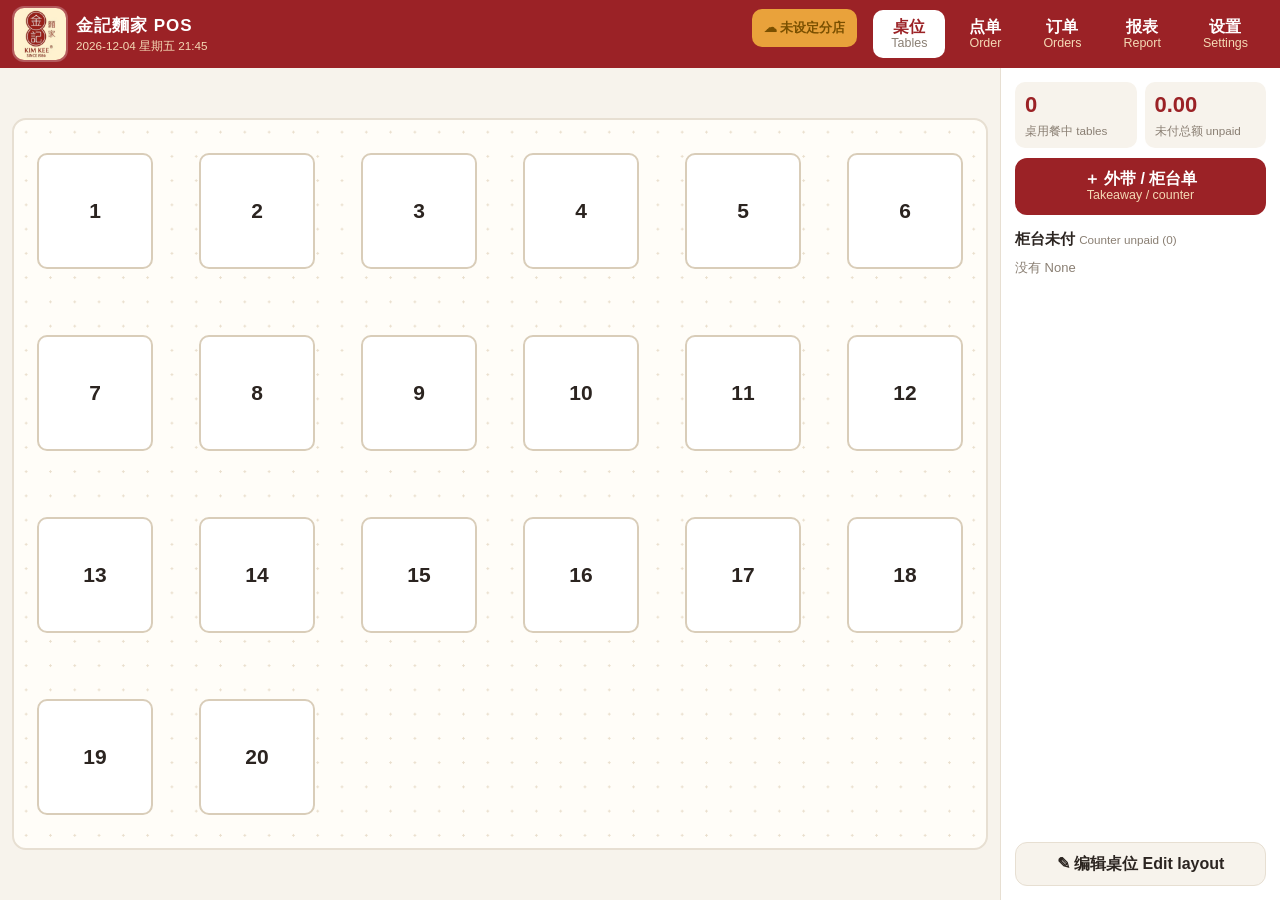
<file: index.html>
<!doctype html>
<html lang="zh">
<head>
<meta charset="utf-8">
<meta name="viewport" content="width=device-width, initial-scale=1, maximum-scale=1, user-scalable=no, viewport-fit=cover">
<meta name="apple-mobile-web-app-capable" content="yes">
<meta name="mobile-web-app-capable" content="yes">
<meta name="apple-mobile-web-app-status-bar-style" content="default">
<meta name="apple-mobile-web-app-title" content="金記 POS">
<meta name="theme-color" content="#9b2226">
<link rel="manifest" href="manifest.json">
<link rel="apple-touch-icon" href="apple-touch-icon.png">
<link rel="icon" href="icon-192.png">
<title>金記 POS</title>
<link rel="stylesheet" href="styles.css">
</head>
<body>
<div id="app">
  <header class="topbar">
    <div class="brand">
      <img class="logo" src="logo.png" alt="金記麵家 Kim Kee">
      <div><b>金記麵家 POS <span id="outletName"></span></b><small id="clock"></small></div>
    </div>
    <button class="sync-pill" id="syncPill"></button>
    <nav class="tabs" id="tabs">
      <button data-view="tables" class="active">桌位<small>Tables</small></button>
      <button data-view="order">点单<small>Order</small></button>
      <button data-view="orders">订单<small>Orders</small><span class="badge hidden" id="openBadge"></span></button>
      <button data-view="report">报表<small>Report</small></button>
      <button data-view="settings">设置<small>Settings</small></button>
    </nav>
  </header>

  <main>
    <section id="view-tables" class="view active">
      <div class="floor-wrap" id="floorWrap"><div class="floor" id="floor"></div></div>
      <aside class="floor-side" id="floorSide"></aside>
    </section>

    <section id="view-order" class="view">
      <div class="cat-list" id="catList"></div>
      <div class="menu-main">
        <form class="search" id="searchForm" autocomplete="off">
          <input id="search" type="text" enterkeyhint="go" placeholder="输入编号或名称 · Code / name" autocomplete="off" autocorrect="off" autocapitalize="characters" spellcheck="false">
          <button type="button" id="searchClear" class="hidden" aria-label="Clear">×</button>
        </form>
        <div class="cat-note" id="catNote"></div>
        <div class="item-grid" id="itemGrid"></div>
      </div>
      <aside class="cart">
        <div class="cart-head">
          <div class="seg" id="modeSeg">
            <button data-mode="dine">堂食 <small>Dine-in</small></button>
            <button data-mode="take">外带 <small>Takeaway</small></button>
          </div>
          <input class="remark-input" id="remarkInput" placeholder="备注 / 会员电话 · Remark / member phone" autocomplete="off" autocorrect="off" spellcheck="false">
          <div class="cart-meta" id="cartMeta"></div>
        </div>
        <div class="cart-lines" id="cartLines"></div>
        <div class="cart-totals" id="cartTotals"></div>
        <div class="cart-actions">
          <button class="btn ghost" id="btnClear">清空<small>Clear</small></button>
          <button class="btn ghost" id="btnHold">挂单<small>Hold</small></button>
          <button class="btn primary" id="btnPay">结账<small>Pay</small></button>
        </div>
      </aside>
    </section>

    <section id="view-orders" class="view">
      <div class="page">
        <div class="page-head">
          <h2>订单 <small>Orders</small></h2>
          <input type="date" id="ordersDate">
          <input type="search" id="ordersSearch" class="remark-input" style="width:220px;margin:0" placeholder="搜电话 / 备注 · Search">

          <div class="seg small" id="ordersFilter">
            <button data-f="all" class="active">全部 All</button>
            <button data-f="open">未付 Unpaid</button>
            <button data-f="paid">已付 Paid</button>
            <button data-f="void">作废 Void</button>
          </div>
        </div>
        <div id="ordersList" class="order-list"></div>
      </div>
    </section>

    <section id="view-report" class="view">
      <div class="page">
        <div class="page-head">
          <h2>日结报表 <small>Daily Report</small></h2>
          <input type="date" id="reportDate">
          <div class="spacer"></div>
          <button class="btn ghost" id="btnPrintReport">打印 Print</button>
          <button class="btn ghost" id="btnExportCsv">导出 CSV</button>
        </div>
        <div id="reportBody"></div>
      </div>
    </section>

    <section id="view-settings" class="view">
      <div class="page" id="settingsBody"></div>
    </section>
  </main>
</div>

<div id="modal" class="modal hidden"><div class="sheet" id="sheet"></div></div>
<div id="toast" class="toast"></div>
<div id="printArea"></div>
<input type="file" id="restoreFile" accept="application/json,.json" hidden>

<script src="config.js"></script>
<script src="menu.js"></script>
<script src="tables.js"></script>
<script src="app.js"></script>
</body>
</html>
</file>
<file: styles.css>
:root {
  --red: #9b2226;
  --red-dark: #7a1a1d;
  --red-soft: #f6e3e1;
  --gold: #b88a4a;
  --gold-soft: #f3ead9;
  --bg: #f7f3ec;
  --panel: #ffffff;
  --line: #e7dfd2;
  --text: #2b2420;
  --muted: #8a7f73;
  --green: #2f7d4f;
  --radius: 12px;
  --cart-w: 360px;
  --cat-w: 116px;
}

* { box-sizing: border-box; -webkit-tap-highlight-color: transparent; }
html, body { height: 100%; margin: 0; }
body {
  background: var(--bg);
  color: var(--text);
  font: 15px/1.35 -apple-system, "PingFang SC", "Hiragino Sans GB", "Helvetica Neue", Arial, sans-serif;
  -webkit-user-select: none; user-select: none;
  touch-action: manipulation;
  overflow: hidden;
}
input, textarea, select { -webkit-user-select: text; user-select: text; font: inherit; color: inherit; }
button { font: inherit; color: inherit; cursor: pointer; border: 0; background: none; padding: 0; }
small { font-size: 0.78em; color: var(--muted); font-weight: 400; }
.hidden { display: none !important; }

#app { height: 100vh; height: 100dvh; display: flex; flex-direction: column;
  padding: env(safe-area-inset-top) env(safe-area-inset-right) 0 env(safe-area-inset-left); }

/* Top bar */
.topbar { display: flex; align-items: center; gap: 16px; padding: 8px 14px; background: var(--red); color: #fff; flex: none; }
.brand { display: flex; align-items: center; gap: 10px; }
.brand b { display: block; font-size: 17px; letter-spacing: 1px; }
.brand small { color: #f4d9b5; display: block; }
.logo { width: 52px; height: 52px; border-radius: 10px; display: block; box-shadow: 0 0 0 2px rgba(255, 255, 255, .25); }
.tabs { display: flex; gap: 6px; }
.sync-pill { margin-left: auto; padding: 6px 12px; border-radius: 20px; font-size: 13px; font-weight: 600; color: #fff; background: rgba(255, 255, 255, .15); white-space: nowrap; }
.sync-pill.warn { background: #e9a23b; }
.sync-pill.bad { background: #fff; color: var(--red); }
#outletName { font-weight: 500; color: #f4d9b5; }
.tabs button { position: relative; padding: 8px 18px; border-radius: 10px; color: #fff; font-size: 16px; font-weight: 600; display: flex; flex-direction: column; align-items: center; line-height: 1.15; }
.tabs button small { color: #f4d9b5; }
.tabs button.active { background: #fff; color: var(--red); }
.tabs button.active small { color: var(--muted); }
.badge { position: absolute; top: 2px; right: 4px; background: var(--gold); color: #fff; border-radius: 10px; font-size: 12px; padding: 0 6px; min-width: 18px; }

main { flex: 1; min-height: 0; }
.view { display: none; height: 100%; }
.view.active { display: grid; }

/* Tables view */
#view-tables { grid-template-columns: 1fr 280px; }
.floor-wrap { min-width: 0; min-height: 0; display: grid; place-items: center; padding: 12px; }
.floor { position: relative; background: #fffdf8; border: 2px solid var(--line); border-radius: 14px; container-type: size; touch-action: none;
  background-image: radial-gradient(circle, #eadfcd 1px, transparent 1px); background-size: 2.5% 3.333%; }
.floor.editing { border-color: var(--gold); border-style: dashed; }
.tbl { position: absolute; display: flex; flex-direction: column; align-items: center; justify-content: center; gap: 1px;
  background: #fff; border: 2px solid #d9cdb9; border-radius: 10px; font-size: clamp(10px, 1.6cqw, 17px); line-height: 1.1; padding: 2px; overflow: hidden; }
.tbl.round { border-radius: 50%; }
.tbl b { font-size: 1.35em; }
.tbl .t-amt { font-weight: 700; }
.tbl .t-min { font-size: .85em; opacity: .85; }
.tbl .t-n { position: absolute; top: 2px; right: 4px; font-size: .75em; background: #fff; color: var(--red); border-radius: 8px; padding: 0 4px; }
.tbl.busy { background: var(--red); border-color: var(--red-dark); color: #fff; z-index: 2; }
.tbl.late { background: #e9a23b; border-color: #b97910; color: #fff; }
.tbl:active { filter: brightness(.92); }
.editing .tbl, .editing .flabel { cursor: grab; box-shadow: 0 2px 8px rgba(0,0,0,.12); }
.editing .tbl { border-style: dashed; }
.flabel { position: absolute; display: grid; place-items: center; font-size: clamp(10px, 1.4cqw, 15px); color: var(--muted); font-weight: 700;
  border: 1.5px dashed transparent; border-radius: 8px; }
.editing .flabel { border-color: var(--gold); background: var(--gold-soft); }
.flabel.filled { background: #ffdf5e; border: 2px solid #2b2420; color: #2b2420; font-size: clamp(12px, 2cqw, 22px); }
.flabel.tall { writing-mode: vertical-rl; text-orientation: upright; letter-spacing: 2px; }
.flabel.wall { background: #2b2420; border: 0; border-radius: 2px; }
.floor-side { background: var(--panel); border-left: 1px solid var(--line); padding: 14px; display: flex; flex-direction: column; gap: 10px; overflow-y: auto; }
.floor-side h3, .floor-side h4 { margin: 4px 0 0; }
.floor-side .spacer { flex: 1; }
.btn.wide { width: 100%; }
.muted-s { color: var(--muted); font-size: 13px; margin: 0; }
.floor-stats { display: grid; grid-template-columns: 1fr 1fr; gap: 8px; }
.floor-stats div { background: var(--bg); border-radius: 10px; padding: 8px 10px; }
.floor-stats b { display: block; font-size: 22px; color: var(--red); }
.counter-list { display: flex; flex-direction: column; gap: 6px; }
.counter-row { display: grid; grid-template-columns: auto 1fr auto; gap: 8px; align-items: center; text-align: left; padding: 9px 10px; border: 1px solid var(--line); border-radius: 10px; background: #fff; }
.counter-row span { overflow: hidden; text-overflow: ellipsis; white-space: nowrap; color: var(--muted); font-size: 13px; }
.counter-row em { font-style: normal; font-weight: 700; }
.table-pick { display: grid; grid-template-columns: repeat(auto-fill, minmax(72px, 1fr)); gap: 8px; }
.table-pick .chip { text-align: center; font-size: 18px; }
.table-actions .btn { padding: 10px 12px; font-size: 15px; }
.split-row { display: flex; justify-content: space-between; align-items: center; gap: 10px; padding: 8px 0; border-bottom: 1px dashed var(--line); }
.table-tag { display: inline-block; background: var(--red); color: #fff; font-weight: 700; border-radius: 6px; padding: 0 7px; margin-right: 6px; }

/* Order view */
#view-order { grid-template-columns: var(--cat-w) 1fr var(--cart-w); }
.cat-list { overflow-y: auto; background: var(--panel); border-right: 1px solid var(--line); padding: 6px; }
.cat-list button { display: block; width: 100%; text-align: left; padding: 12px 10px; border-radius: 10px; font-weight: 600; font-size: 15px; margin-bottom: 4px; }
.cat-list button small { display: block; }
.cat-list button.active { background: var(--red); color: #fff; }
.cat-list button.active small { color: #f4d9b5; }

.menu-main { display: flex; flex-direction: column; min-width: 0; min-height: 0; }
.search { position: relative; padding: 10px 12px 6px; }
.search input { width: 100%; padding: 12px 44px 12px 14px; border: 1.5px solid var(--line); border-radius: 12px; background: var(--panel); font-size: 17px; outline: none; -webkit-appearance: none; }
.search input:focus { border-color: var(--gold); }
.search button { position: absolute; right: 20px; top: 16px; width: 32px; height: 32px; border-radius: 50%; background: var(--line); font-size: 20px; line-height: 1; }
.cat-note { padding: 0 14px 4px; color: var(--muted); font-size: 13px; min-height: 4px; }
.item-grid { flex: 1; overflow-y: auto; padding: 4px 12px 16px; display: grid; grid-template-columns: repeat(auto-fill, minmax(150px, 1fr)); gap: 10px; align-content: start; }
.item { position: relative; background: var(--panel); border: 1px solid var(--line); border-radius: var(--radius); padding: 10px 10px 8px; text-align: left; min-height: 104px; display: flex; flex-direction: column; gap: 2px; transition: transform .06s; }
.item:active { transform: scale(.97); background: var(--gold-soft); }
.item .code { align-self: flex-start; background: var(--red); color: #fff; font-weight: 700; font-size: 13px; padding: 1px 7px; border-radius: 6px; }
.item .code.none { background: var(--gold); }
.item .zh { font-weight: 600; font-size: 15px; }
.item .en { font-size: 12px; color: var(--muted); }
.item .foot { margin-top: auto; display: flex; justify-content: space-between; align-items: baseline; padding-top: 4px; }
.item .price { font-weight: 700; color: var(--red); }
.item .tag { font-size: 11px; color: var(--muted); }
.item .more { position: absolute; top: 8px; right: 8px; font-size: 11px; color: var(--gold); font-weight: 700; }
.item.off { opacity: .45; }
.item.off::after { content: '停售 Sold out'; position: absolute; inset: auto 8px 8px auto; background: var(--text); color: #fff; font-size: 11px; padding: 1px 6px; border-radius: 6px; }
.empty { grid-column: 1/-1; text-align: center; color: var(--muted); padding: 40px 0; }

/* Cart */
.cart { background: var(--panel); border-left: 1px solid var(--line); display: flex; flex-direction: column; min-height: 0; }
.cart-head { padding: 10px 12px 8px; border-bottom: 1px solid var(--line); }
.seg { display: flex; background: var(--bg); border-radius: 10px; padding: 3px; gap: 3px; }
.seg button { flex: 1; padding: 9px 6px; border-radius: 8px; font-weight: 600; }
.seg button.active { background: var(--red); color: #fff; }
.seg button.active small { color: #f4d9b5; }
.seg.small button { padding: 7px 12px; flex: none; font-size: 14px; }
.remark-input { width: 100%; margin-top: 8px; padding: 9px 12px; border: 1.5px solid var(--line); border-radius: 10px; background: #fff; font-size: 15px; outline: none; }
.remark-input:focus { border-color: var(--gold); }
.remark { color: var(--red-dark); font-weight: 600; }
.cart-meta { display: flex; justify-content: space-between; margin-top: 8px; font-size: 13px; color: var(--muted); }
.cart-meta b { color: var(--text); }
.cart-lines { flex: 1; overflow-y: auto; padding: 4px 0; }
.cart-empty { color: var(--muted); text-align: center; padding: 40px 20px; }
.line { display: flex; gap: 8px; padding: 9px 12px; border-bottom: 1px dashed var(--line); align-items: flex-start; }
.line .info { flex: 1; min-width: 0; }
.line .name { font-weight: 600; }
.line .name .c { color: var(--red); margin-right: 4px; }
.line .opts { font-size: 12px; color: var(--muted); }
.line .note { font-size: 12px; color: var(--gold); }
.line .amt { font-weight: 600; white-space: nowrap; }
.line .pack { display: inline-block; margin-top: 3px; font-size: 12px; font-weight: 700; padding: 1px 8px; border-radius: 6px; background: var(--gold); color: #fff; }
.line .pack.takeFree { background: var(--gold-soft); color: var(--gold); }
.qty { display: flex; align-items: center; gap: 2px; margin-top: 4px; }
.qty button { width: 32px; height: 30px; border-radius: 8px; background: var(--bg); font-size: 18px; font-weight: 700; }
.qty span { min-width: 26px; text-align: center; font-weight: 700; }
.cart-totals { border-top: 1px solid var(--line); padding: 8px 14px; font-size: 14px; }
.row { display: flex; justify-content: space-between; padding: 2px 0; }
.row.muted { color: var(--muted); }
.row.total { font-size: 22px; font-weight: 800; color: var(--red); padding-top: 6px; }
.cart-actions { display: grid; grid-template-columns: 1fr 1fr 1.6fr; gap: 8px; padding: 10px 12px calc(10px + env(safe-area-inset-bottom)); }

/* Buttons */
.btn { padding: 12px 14px; border-radius: 12px; font-weight: 700; font-size: 16px; display: inline-flex; flex-direction: column; align-items: center; justify-content: center; line-height: 1.15; }
.btn small { font-weight: 500; }
.btn.primary { background: var(--red); color: #fff; }
.btn.primary small { color: #f4d9b5; }
.btn.primary:disabled { background: #c9b8b0; }
.btn.ghost { background: var(--bg); border: 1px solid var(--line); }
.btn.gold { background: var(--gold); color: #fff; }
.btn.danger { background: #fff; color: var(--red); border: 1.5px solid var(--red); }
.btn:active { filter: brightness(.92); }

/* Modal sheet */
.modal { position: fixed; inset: 0; background: rgba(30, 20, 15, .45); display: grid; place-items: center; z-index: 50; padding: 20px; }
.sheet { background: var(--panel); border-radius: 18px; width: min(640px, 100%); max-height: calc(100dvh - 40px); display: flex; flex-direction: column; overflow: hidden; box-shadow: 0 20px 60px rgba(0,0,0,.25); }
.sheet.wide { width: min(820px, 100%); }
.sheet-head { padding: 16px 20px 10px; border-bottom: 1px solid var(--line); }
.sheet-head h3 { margin: 0; font-size: 20px; }
.sheet-head .sub { color: var(--muted); font-size: 14px; }
.sheet-body { padding: 12px 20px; overflow-y: auto; flex: 1; }
.sheet-foot { padding: 12px 20px calc(12px + env(safe-area-inset-bottom)); border-top: 1px solid var(--line); display: flex; flex-wrap: wrap; gap: 10px; align-items: center; }
.sheet-foot .btn { white-space: nowrap; }
.sheet-foot .spacer { flex: 1; }
.group { margin-bottom: 14px; }
.group-title { font-weight: 700; margin-bottom: 6px; }
.group-title .req { color: var(--red); font-size: 12px; margin-left: 6px; }
.chips { display: flex; flex-wrap: wrap; gap: 8px; }
.chip { padding: 10px 14px; border-radius: 10px; border: 1.5px solid var(--line); background: var(--panel); font-weight: 600; text-align: left; line-height: 1.2; }
.chip small { display: block; }
.chip .delta { color: var(--red); font-size: 12px; margin-left: 4px; }
.chip.on { border-color: var(--red); background: var(--red-soft); color: var(--red-dark); }
.chip.small { padding: 7px 10px; font-size: 13px; font-weight: 500; }
.field { display: block; margin-bottom: 12px; }
.field > span { display: block; font-weight: 600; margin-bottom: 4px; }
.field input, .field textarea, .field select { width: 100%; padding: 10px 12px; border: 1.5px solid var(--line); border-radius: 10px; background: #fff; outline: none; font-size: 16px; }
.field input:focus, .field textarea:focus { border-color: var(--gold); }
.stepper { display: flex; align-items: center; gap: 4px; }
.stepper button { width: 44px; height: 44px; border-radius: 10px; background: var(--bg); font-size: 22px; font-weight: 700; }
.stepper span { min-width: 40px; text-align: center; font-size: 20px; font-weight: 800; }

/* Pay sheet */
.pay-total { text-align: center; padding: 6px 0 12px; }
.pay-total .big { font-size: 40px; font-weight: 800; color: var(--red); }
.methods { display: grid; grid-template-columns: repeat(3, 1fr); gap: 8px; margin-bottom: 14px; }
.methods .chip { text-align: center; padding: 14px 8px; font-size: 16px; }
.cash-box { background: var(--bg); border-radius: 12px; padding: 12px; }
.cash-box input { font-size: 26px; font-weight: 700; text-align: right; }
.quick { display: grid; grid-template-columns: repeat(5, 1fr); gap: 8px; margin-top: 8px; }
.quick button { padding: 12px 0; border-radius: 10px; background: #fff; border: 1px solid var(--line); font-weight: 700; }
.change { display: flex; justify-content: space-between; align-items: baseline; margin-top: 10px; font-size: 18px; font-weight: 700; }
.change b { font-size: 28px; color: var(--green); }
.change.short b { color: var(--red); }
.done { text-align: center; padding: 20px 0; }
.done .tick { width: 72px; height: 72px; border-radius: 50%; background: var(--green); color: #fff; font-size: 42px; display: grid; place-items: center; margin: 0 auto 10px; }
.done .no { font-size: 30px; font-weight: 800; }

/* Pages (orders / report / settings) */
.page { overflow-y: auto; padding: 16px 20px 40px; height: 100%; }
.page-head { display: flex; align-items: center; gap: 12px; flex-wrap: wrap; margin-bottom: 14px; }
.page-head h2 { margin: 0 8px 0 0; font-size: 22px; }
.page-head input[type=date] { padding: 8px 10px; border: 1.5px solid var(--line); border-radius: 10px; background: #fff; font-size: 16px; }
.page-head .spacer { flex: 1; }
.order-list { display: flex; flex-direction: column; gap: 8px; }
.order-row { display: grid; grid-template-columns: 70px 70px 1fr auto auto; gap: 12px; align-items: center; background: var(--panel); border: 1px solid var(--line); border-radius: 12px; padding: 12px 14px; text-align: left; }
.order-row .no { font-weight: 800; font-size: 18px; color: var(--red); }
.order-row .sum { color: var(--muted); font-size: 13px; overflow: hidden; text-overflow: ellipsis; white-space: nowrap; }
.order-row .amt { font-weight: 700; font-size: 17px; }
.pill { display: inline-block; padding: 2px 8px; border-radius: 20px; font-size: 12px; font-weight: 700; background: var(--bg); }
.pill.open { background: #fff1d6; color: #9a6400; }
.pill.paid { background: #e3f2e8; color: var(--green); }
.pill.void { background: #eee; color: #888; text-decoration: line-through; }

.cards { display: grid; grid-template-columns: repeat(auto-fit, minmax(170px, 1fr)); gap: 10px; margin-bottom: 16px; }
.card { background: var(--panel); border: 1px solid var(--line); border-radius: 12px; padding: 12px 14px; }
.card .k { color: var(--muted); font-size: 13px; }
.card .v { font-size: 24px; font-weight: 800; }
.card.hl .v { color: var(--red); }
.panel { background: var(--panel); border: 1px solid var(--line); border-radius: 12px; padding: 12px 14px; margin-bottom: 14px; }
.panel h3 { margin: 0 0 8px; font-size: 16px; }
.cols { display: grid; grid-template-columns: 1fr 1fr; gap: 14px; }
table { width: 100%; border-collapse: collapse; font-size: 14px; }
th, td { padding: 6px 4px; border-bottom: 1px solid var(--line); text-align: left; }
th { color: var(--muted); font-weight: 600; }
td.r, th.r { text-align: right; }
.warn { background: #fff1d6; color: #7a5000; border-radius: 10px; padding: 10px 12px; margin-bottom: 12px; }

.settings-grid { display: grid; grid-template-columns: repeat(auto-fit, minmax(220px, 1fr)); gap: 0 14px; }
.toggle { display: flex; align-items: center; gap: 10px; padding: 8px 0; }
.toggle input { width: 22px; height: 22px; accent-color: var(--red); }
.menu-admin { width: 100%; }
.menu-admin td { vertical-align: middle; }
.menu-admin input[type=number] { width: 90px; padding: 6px 8px; border: 1.5px solid var(--line); border-radius: 8px; text-align: right; }
.menu-admin input[type=checkbox] { width: 22px; height: 22px; accent-color: var(--red); }
.menu-admin .cat-row td { background: var(--gold-soft); font-weight: 700; }

.toast { position: fixed; left: 50%; bottom: 30px; transform: translateX(-50%) translateY(20px); background: var(--text); color: #fff; padding: 10px 18px; border-radius: 10px; opacity: 0; pointer-events: none; transition: all .2s; z-index: 80; }
.toast.show { opacity: 1; transform: translateX(-50%) translateY(0); }

#printArea { display: none; }

/* Receipt (also used as the on-screen preview in order details) */
.rc .r { display: flex; justify-content: space-between; gap: 6px; }
.rc .c { text-align: center; }
.rc .s { font-size: 0.85em; padding-left: 12px; color: #555; }
.rc .t { font-size: 1.2em; font-weight: 800; }
.rc hr { border: 0; border-top: 1px dashed #999; margin: 8px 0; }
.rc h1 { font-size: 18px; text-align: center; margin: 0; }
.rc.preview { max-width: 380px; margin: 0 auto; }

/* iPad portrait and smaller */
@media (max-width: 960px) {
  :root { --cart-w: 310px; --cat-w: 96px; }
  .item-grid { grid-template-columns: repeat(auto-fill, minmax(130px, 1fr)); }
  .tabs button { padding: 6px 12px; }
  .brand b { font-size: 15px; }
  .cols { grid-template-columns: 1fr; }
  #view-tables { grid-template-columns: 1fr; grid-template-rows: 1fr auto; }
  .floor-side { border-left: 0; border-top: 1px solid var(--line); max-height: 34vh; }
}

@media print {
  @page { size: 80mm auto; margin: 4mm; }
  body { background: #fff; overflow: visible; font-size: 12px; }
  #app, .modal, .toast { display: none !important; }
  #printArea { display: block; width: 72mm; color: #000; }
  .rc { font-family: -apple-system, "PingFang SC", sans-serif; }
  .rc h1 { font-size: 16px; }
  .rc hr { border-top-color: #000; margin: 6px 0; }
  .rc .s { font-size: 10px; color: #000; }
  .rc .t { font-size: 15px; }
}
</file>
